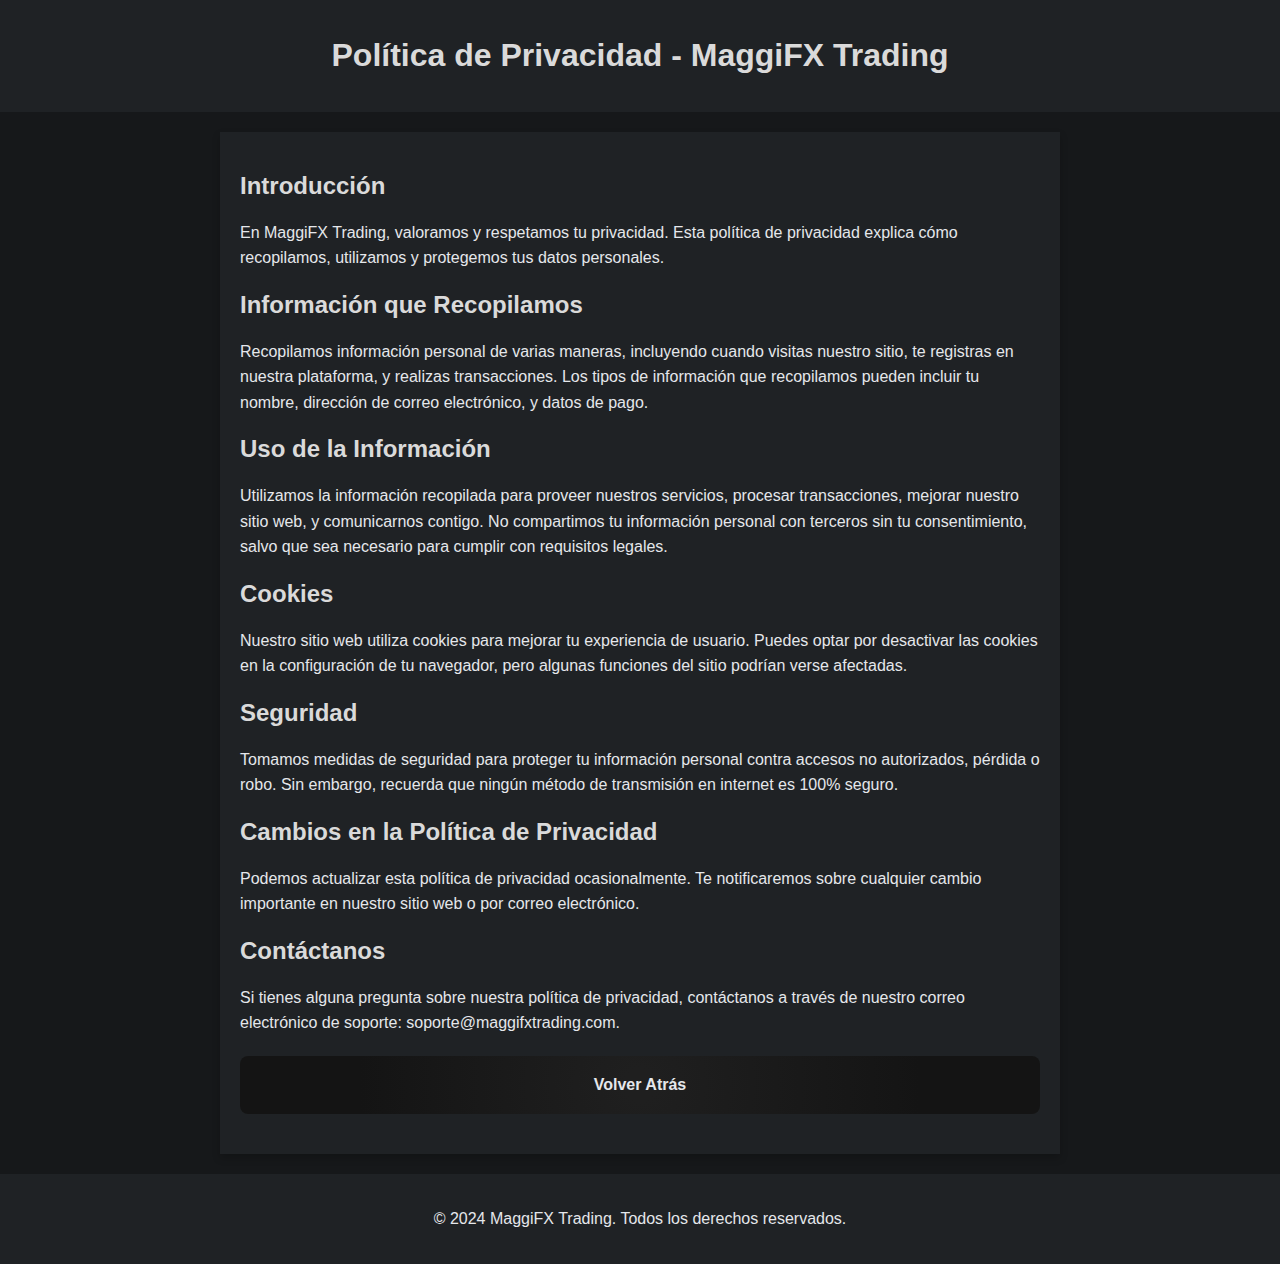
<file: sub-links/PDP.html>
<!DOCTYPE html>
<html lang="es">
<head>
    <meta charset="UTF-8">
    <meta name="viewport" content="width=device-width, initial-scale=1.0">
    <title>Política de Privacidad - MaggiFX Trading</title>
    <style>
        /* Colores de la paleta */
        :root {
            --color-principal: #16181a;
            --color-secundario: #1f2225;
            --color-texto-claro: #e5e7eb;
            --color-acento-azul: #dadada;
            --color-acento-naranja: #676E79;
            --color-detalles: #3a3d40;
        }

        body {
            font-family: Arial, sans-serif;
            margin: 0;
            padding: 0;
            color: var(--color-texto-claro);
            background-color: var(--color-principal);
        }

        header {
            background-color: var(--color-secundario);
            color: white;
            padding: 1em;
            text-align: center;
        }

        .container {
            max-width: 800px;
            margin: 20px auto;
            padding: 20px;
            background-color: var(--color-secundario);
            color: var(--color-texto-claro);
            box-shadow: 0 4px 8px rgba(0, 0, 0, 0.2);
        }

        h1, h2, h3 {
            color: var(--color-acento-azul);
        }

        p {
            line-height: 1.6;
            margin-bottom: 1em;
        }

        footer {
            text-align: center;
            padding: 1em 0;
            background-color: var(--color-secundario);
            color: var(--color-texto-claro);
        }

        /* Responsividad */
        @media (max-width: 768px) {
            .container {
                padding: 10px;
            }
        }

        /* Botón de Volver Atrás */
        .btn-back {
            grid-column-gap: 6px;
            background-image: radial-gradient(circle, rgba(31, 31, 31, 1) 4%, rgba(20, 20, 20, 1) 70%);
            border-radius: 8px;
            display: flex;
            align-items: center;
            justify-content: center;
            padding: 20px 180px;
            color: var(--color-texto-claro);
            text-decoration: none;
            margin: 20px 0;
            font-weight: bold;
            font-size: 16px;
            transition: background 0.3s ease;
            overflow: hidden;
        }

        .btn-back:hover {
            background-image: radial-gradient(circle, rgba(41, 41, 41, 1) 4%, rgba(30, 30, 30, 1) 70%);
        }
    </style>
</head>
<body>

    <header>
        <h1>Política de Privacidad - MaggiFX Trading</h1>
    </header>

    <div class="container">
        <h2>Introducción</h2>
        <p>En MaggiFX Trading, valoramos y respetamos tu privacidad. Esta política de privacidad explica cómo recopilamos, utilizamos y protegemos tus datos personales.</p>

        <h2>Información que Recopilamos</h2>
        <p>Recopilamos información personal de varias maneras, incluyendo cuando visitas nuestro sitio, te registras en nuestra plataforma, y realizas transacciones. Los tipos de información que recopilamos pueden incluir tu nombre, dirección de correo electrónico, y datos de pago.</p>

        <h2>Uso de la Información</h2>
        <p>Utilizamos la información recopilada para proveer nuestros servicios, procesar transacciones, mejorar nuestro sitio web, y comunicarnos contigo. No compartimos tu información personal con terceros sin tu consentimiento, salvo que sea necesario para cumplir con requisitos legales.</p>

        <h2>Cookies</h2>
        <p>Nuestro sitio web utiliza cookies para mejorar tu experiencia de usuario. Puedes optar por desactivar las cookies en la configuración de tu navegador, pero algunas funciones del sitio podrían verse afectadas.</p>

        <h2>Seguridad</h2>
        <p>Tomamos medidas de seguridad para proteger tu información personal contra accesos no autorizados, pérdida o robo. Sin embargo, recuerda que ningún método de transmisión en internet es 100% seguro.</p>

        <h2>Cambios en la Política de Privacidad</h2>
        <p>Podemos actualizar esta política de privacidad ocasionalmente. Te notificaremos sobre cualquier cambio importante en nuestro sitio web o por correo electrónico.</p>

        <h2>Contáctanos</h2>
        <p>Si tienes alguna pregunta sobre nuestra política de privacidad, contáctanos a través de nuestro correo electrónico de soporte: soporte@maggifxtrading.com.</p>

        <!-- Botón de volver atrás -->
        <a href="/index.html" class="btn-back">Volver Atrás</a>
    </div>

    <footer>
        <p>&copy; 2024 MaggiFX Trading. Todos los derechos reservados.</p>
    </footer>

</body>
</html>
</file>
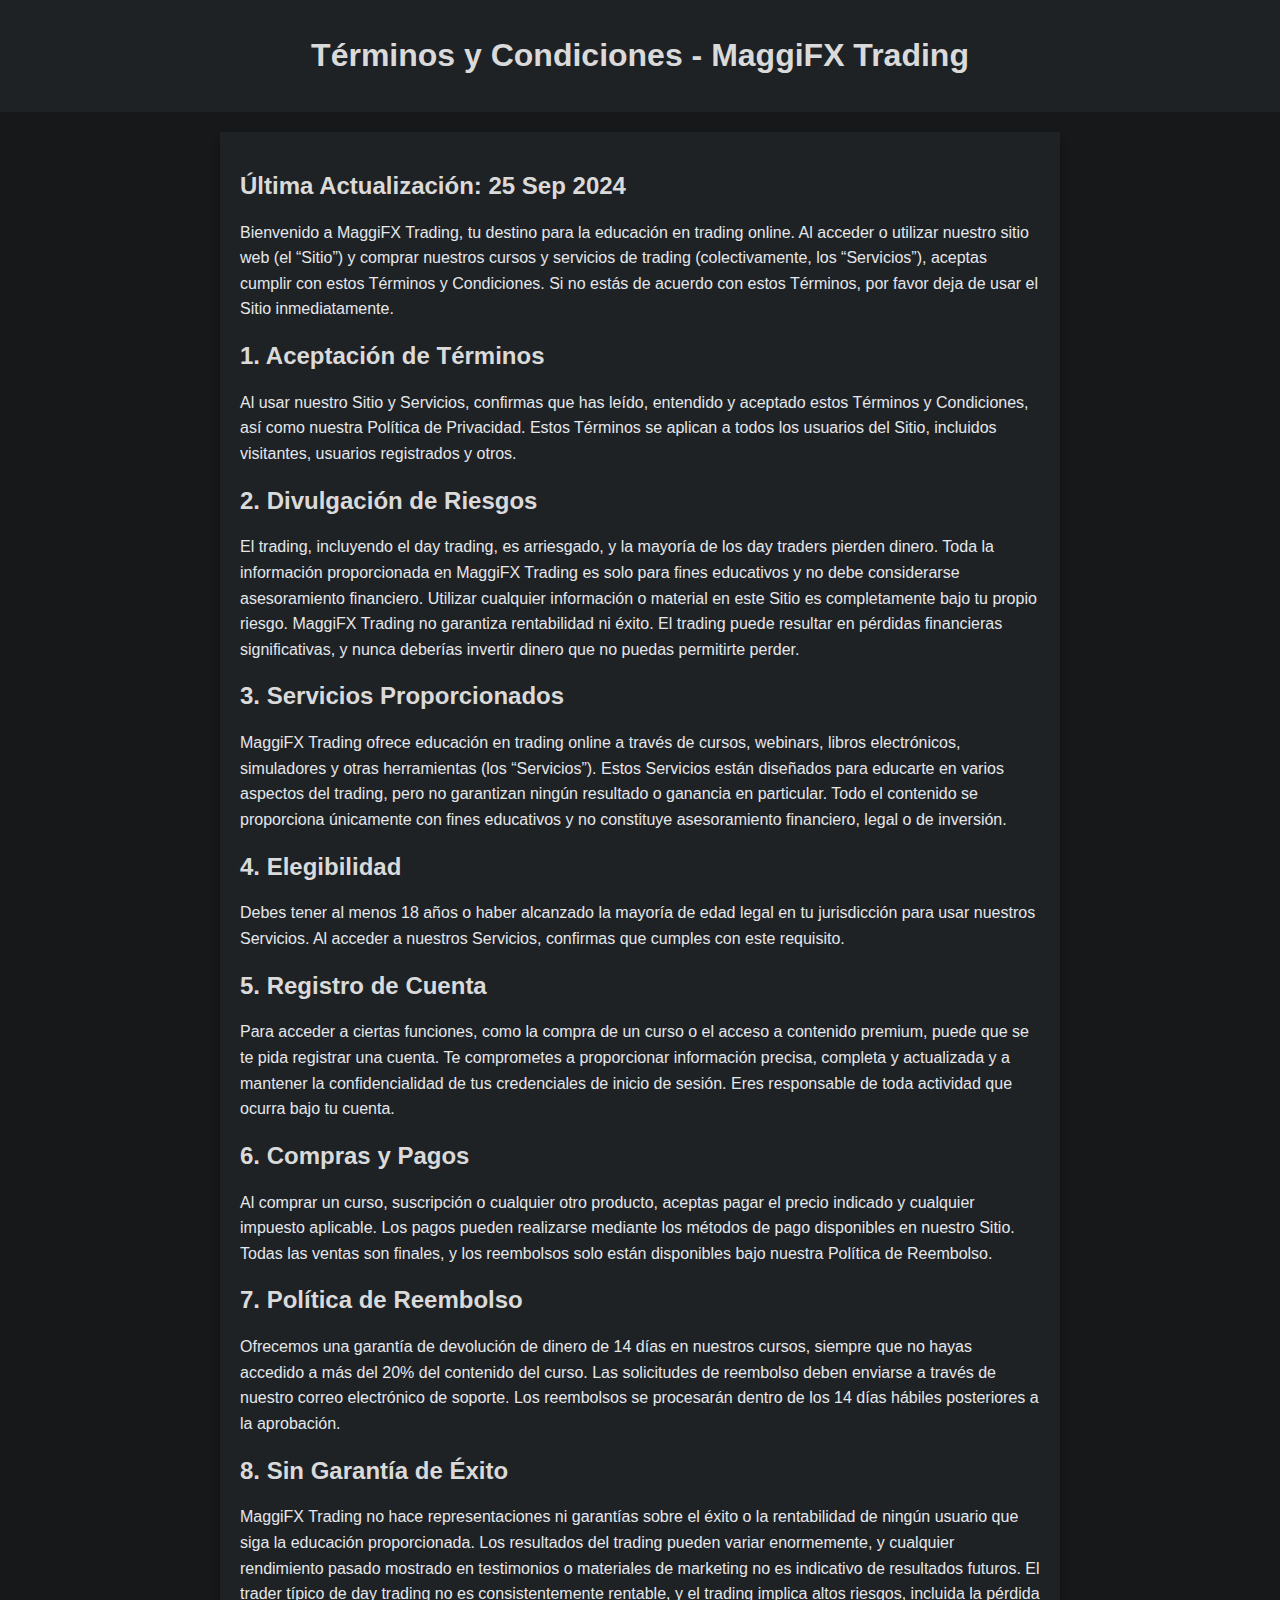
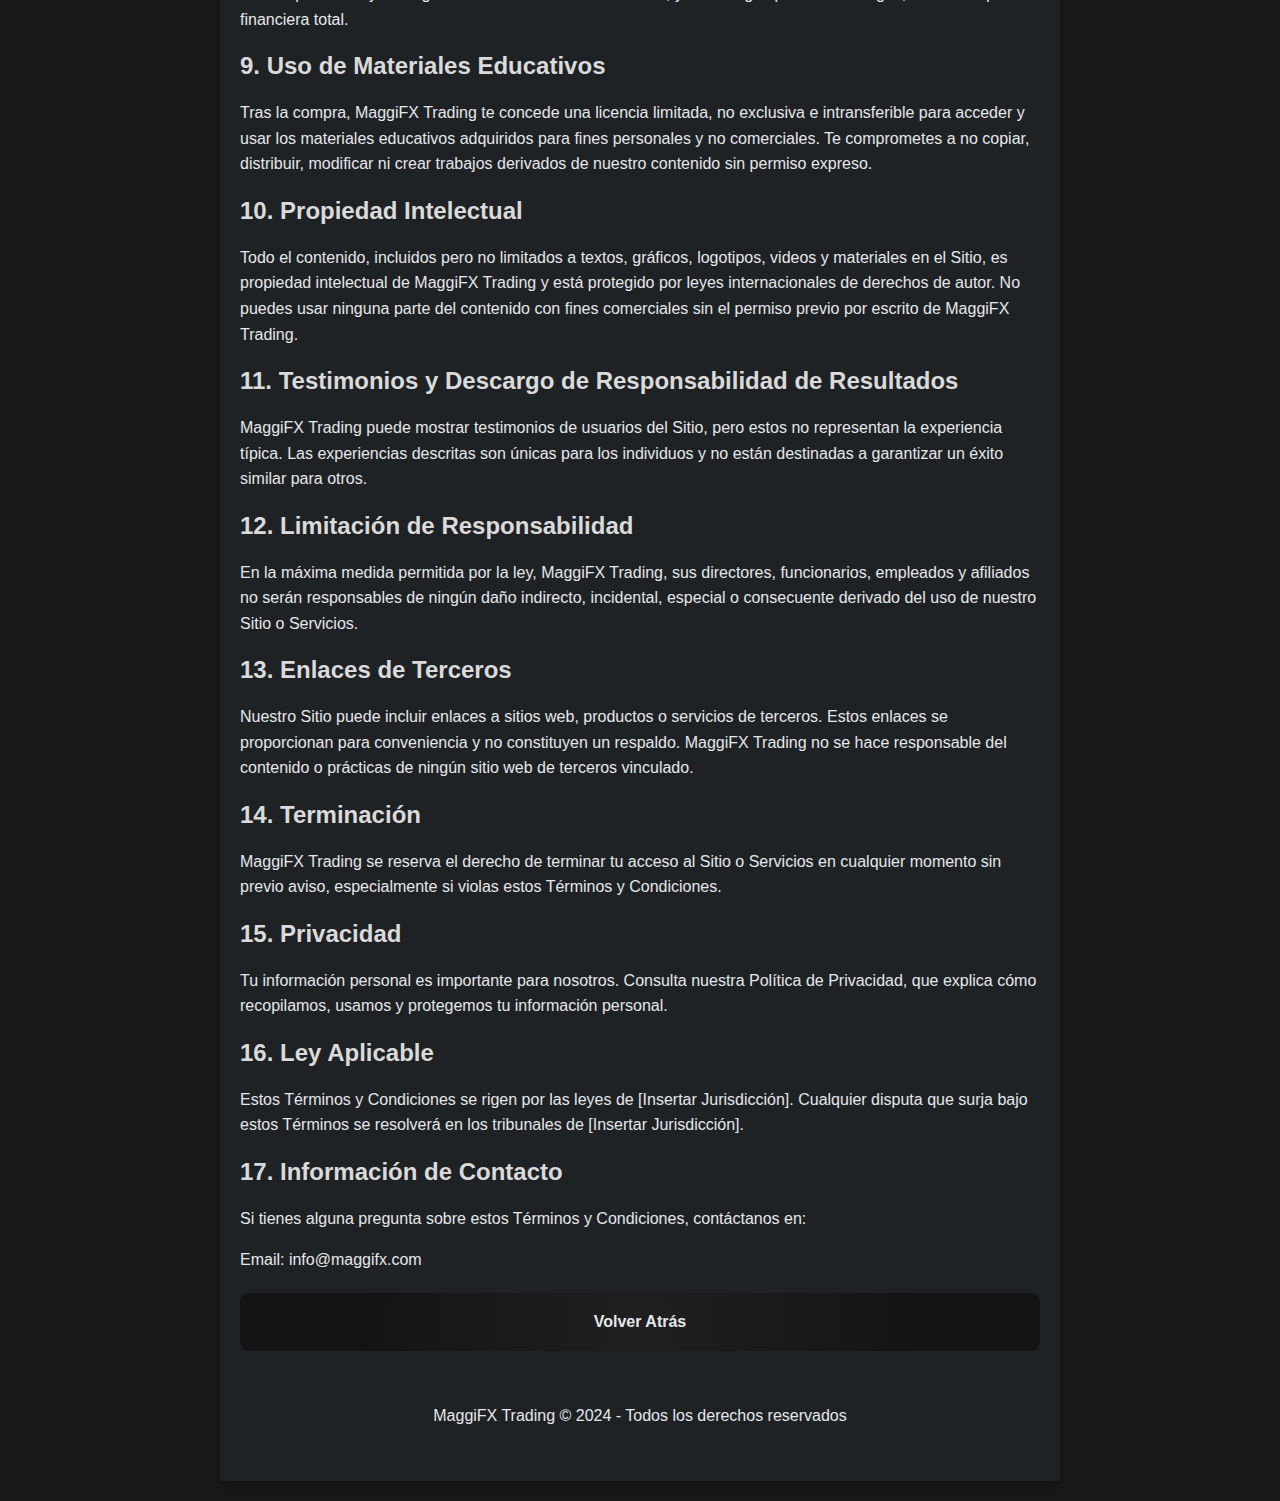
<file: sub-links/TYC.html>
<!DOCTYPE html>
<html lang="es">
<head>
    <meta charset="UTF-8">
    <meta name="viewport" content="width=device-width, initial-scale=1.0">
    <title>Términos y Condiciones - MaggiFX Trading</title>
    <style>
        /* Colores de la paleta */
        :root {
            --color-principal: #16181a;
            --color-secundario: #1f2225;
            --color-texto-claro: #e5e7eb;
            --color-acento-azul: #dadada;
            --color-acento-naranja: #676E79;
            --color-detalles: #3a3d40;
        }

        body {
            font-family: Arial, sans-serif;
            margin: 0;
            padding: 0;
            color: var(--color-texto-claro);
            background-color: var(--color-principal);
        }

        header {
            background-color: var(--color-secundario);
            color: white;
            padding: 1em;
            text-align: center;
        }

        .container {
            max-width: 800px;
            margin: 20px auto;
            padding: 20px;
            background-color: var(--color-secundario);
            color: var(--color-texto-claro);
            box-shadow: 0 4px 8px rgba(0, 0, 0, 0.2);
        }

        h1, h2, h3 {
            color: var(--color-acento-azul);
        }

        p {
            line-height: 1.6;
            margin-bottom: 1em;
        }

        footer {
            text-align: center;
            padding: 1em 0;
            background-color: var(--color-secundario);
            color: var(--color-texto-claro);
        }

        /* Responsividad */
        @media (max-width: 768px) {
            .container {
                padding: 10px;
            }
        }
        /* Botón de Volver Atrás */
.btn-back {
    grid-column-gap: 6px;
    background-image: radial-gradient(circle, rgba(31, 31, 31, 1) 4%, rgba(20, 20, 20, 1) 70%);
    border-radius: 8px;
    display: flex;
    align-items: center;
    justify-content: center;
    padding: 20px 180px;
    color: var(--color-texto-claro);
    text-decoration: none;
    margin: 20px 0;
    font-weight: bold;
    font-size: 16px;
    transition: background 0.3s ease;
    overflow: hidden;
}

.btn-back:hover {
    background-image: radial-gradient(circle, rgba(41, 41, 41, 1) 4%, rgba(30, 30, 30, 1) 70%);
}

        

       
    </style>
</head>
<body>

    <header>
        <h1>Términos y Condiciones - MaggiFX Trading</h1>
    </header>

    <div class="container">
        <h2>Última Actualización: 25 Sep 2024</h2>
        <p>Bienvenido a MaggiFX Trading, tu destino para la educación en trading online. Al acceder o utilizar nuestro sitio web (el “Sitio”) y comprar nuestros cursos y servicios de trading (colectivamente, los “Servicios”), aceptas cumplir con estos Términos y Condiciones. Si no estás de acuerdo con estos Términos, por favor deja de usar el Sitio inmediatamente.</p>

        <h2>1. Aceptación de Términos</h2>
        <p>Al usar nuestro Sitio y Servicios, confirmas que has leído, entendido y aceptado estos Términos y Condiciones, así como nuestra Política de Privacidad. Estos Términos se aplican a todos los usuarios del Sitio, incluidos visitantes, usuarios registrados y otros.</p>

        <h2>2. Divulgación de Riesgos</h2>
        <p>El trading, incluyendo el day trading, es arriesgado, y la mayoría de los day traders pierden dinero. Toda la información proporcionada en MaggiFX Trading es solo para fines educativos y no debe considerarse asesoramiento financiero. Utilizar cualquier información o material en este Sitio es completamente bajo tu propio riesgo. MaggiFX Trading no garantiza rentabilidad ni éxito. El trading puede resultar en pérdidas financieras significativas, y nunca deberías invertir dinero que no puedas permitirte perder.</p>

        <h2>3. Servicios Proporcionados</h2>
        <p>MaggiFX Trading ofrece educación en trading online a través de cursos, webinars, libros electrónicos, simuladores y otras herramientas (los “Servicios”). Estos Servicios están diseñados para educarte en varios aspectos del trading, pero no garantizan ningún resultado o ganancia en particular. Todo el contenido se proporciona únicamente con fines educativos y no constituye asesoramiento financiero, legal o de inversión.</p>

        <h2>4. Elegibilidad</h2>
        <p>Debes tener al menos 18 años o haber alcanzado la mayoría de edad legal en tu jurisdicción para usar nuestros Servicios. Al acceder a nuestros Servicios, confirmas que cumples con este requisito.</p>

        <h2>5. Registro de Cuenta</h2>
        <p>Para acceder a ciertas funciones, como la compra de un curso o el acceso a contenido premium, puede que se te pida registrar una cuenta. Te comprometes a proporcionar información precisa, completa y actualizada y a mantener la confidencialidad de tus credenciales de inicio de sesión. Eres responsable de toda actividad que ocurra bajo tu cuenta.</p>

        <h2>6. Compras y Pagos</h2>
        <p>Al comprar un curso, suscripción o cualquier otro producto, aceptas pagar el precio indicado y cualquier impuesto aplicable. Los pagos pueden realizarse mediante los métodos de pago disponibles en nuestro Sitio. Todas las ventas son finales, y los reembolsos solo están disponibles bajo nuestra Política de Reembolso.</p>

        <h2>7. Política de Reembolso</h2>
        <p>Ofrecemos una garantía de devolución de dinero de 14 días en nuestros cursos, siempre que no hayas accedido a más del 20% del contenido del curso. Las solicitudes de reembolso deben enviarse a través de nuestro correo electrónico de soporte. Los reembolsos se procesarán dentro de los 14 días hábiles posteriores a la aprobación.</p>

        <h2>8. Sin Garantía de Éxito</h2>
        <p>MaggiFX Trading no hace representaciones ni garantías sobre el éxito o la rentabilidad de ningún usuario que siga la educación proporcionada. Los resultados del trading pueden variar enormemente, y cualquier rendimiento pasado mostrado en testimonios o materiales de marketing no es indicativo de resultados futuros. El trader típico de day trading no es consistentemente rentable, y el trading implica altos riesgos, incluida la pérdida financiera total.</p>

        <h2>9. Uso de Materiales Educativos</h2>
        <p>Tras la compra, MaggiFX Trading te concede una licencia limitada, no exclusiva e intransferible para acceder y usar los materiales educativos adquiridos para fines personales y no comerciales. Te comprometes a no copiar, distribuir, modificar ni crear trabajos derivados de nuestro contenido sin permiso expreso.</p>

        <h2>10. Propiedad Intelectual</h2>
        <p>Todo el contenido, incluidos pero no limitados a textos, gráficos, logotipos, videos y materiales en el Sitio, es propiedad intelectual de MaggiFX Trading y está protegido por leyes internacionales de derechos de autor. No puedes usar ninguna parte del contenido con fines comerciales sin el permiso previo por escrito de MaggiFX Trading.</p>

        <h2>11. Testimonios y Descargo de Responsabilidad de Resultados</h2>
        <p>MaggiFX Trading puede mostrar testimonios de usuarios del Sitio, pero estos no representan la experiencia típica. Las experiencias descritas son únicas para los individuos y no están destinadas a garantizar un éxito similar para otros.</p>

        <h2>12. Limitación de Responsabilidad</h2>
        <p>En la máxima medida permitida por la ley, MaggiFX Trading, sus directores, funcionarios, empleados y afiliados no serán responsables de ningún daño indirecto, incidental, especial o consecuente derivado del uso de nuestro Sitio o Servicios.</p>

        <h2>13. Enlaces de Terceros</h2>
        <p>Nuestro Sitio puede incluir enlaces a sitios web, productos o servicios de terceros. Estos enlaces se proporcionan para conveniencia y no constituyen un respaldo. MaggiFX Trading no se hace responsable del contenido o prácticas de ningún sitio web de terceros vinculado.</p>

        <h2>14. Terminación</h2>
        <p>MaggiFX Trading se reserva el derecho de terminar tu acceso al Sitio o Servicios en cualquier momento sin previo aviso, especialmente si violas estos Términos y Condiciones.</p>

        <h2>15. Privacidad</h2>
        <p>Tu información personal es importante para nosotros. Consulta nuestra Política de Privacidad, que explica cómo recopilamos, usamos y protegemos tu información personal.</p>

        <h2>16. Ley Aplicable</h2>
        <p>Estos Términos y Condiciones se rigen por las leyes de [Insertar Jurisdicción]. Cualquier disputa que surja bajo estos Términos se resolverá en los tribunales de [Insertar Jurisdicción].</p>

        <h2>17. Información de Contacto</h2>
        <p>Si tienes alguna pregunta sobre estos Términos y Condiciones, contáctanos en:</p>
        <p>Email: info@maggifx.com</p>
        <a href="/index.html" class="btn-back">Volver Atrás</a>

        <footer>
            <p>MaggiFX Trading © 2024 - Todos los derechos reservados</p>
        </footer>

    </div>
</body>
</html>
</file>
